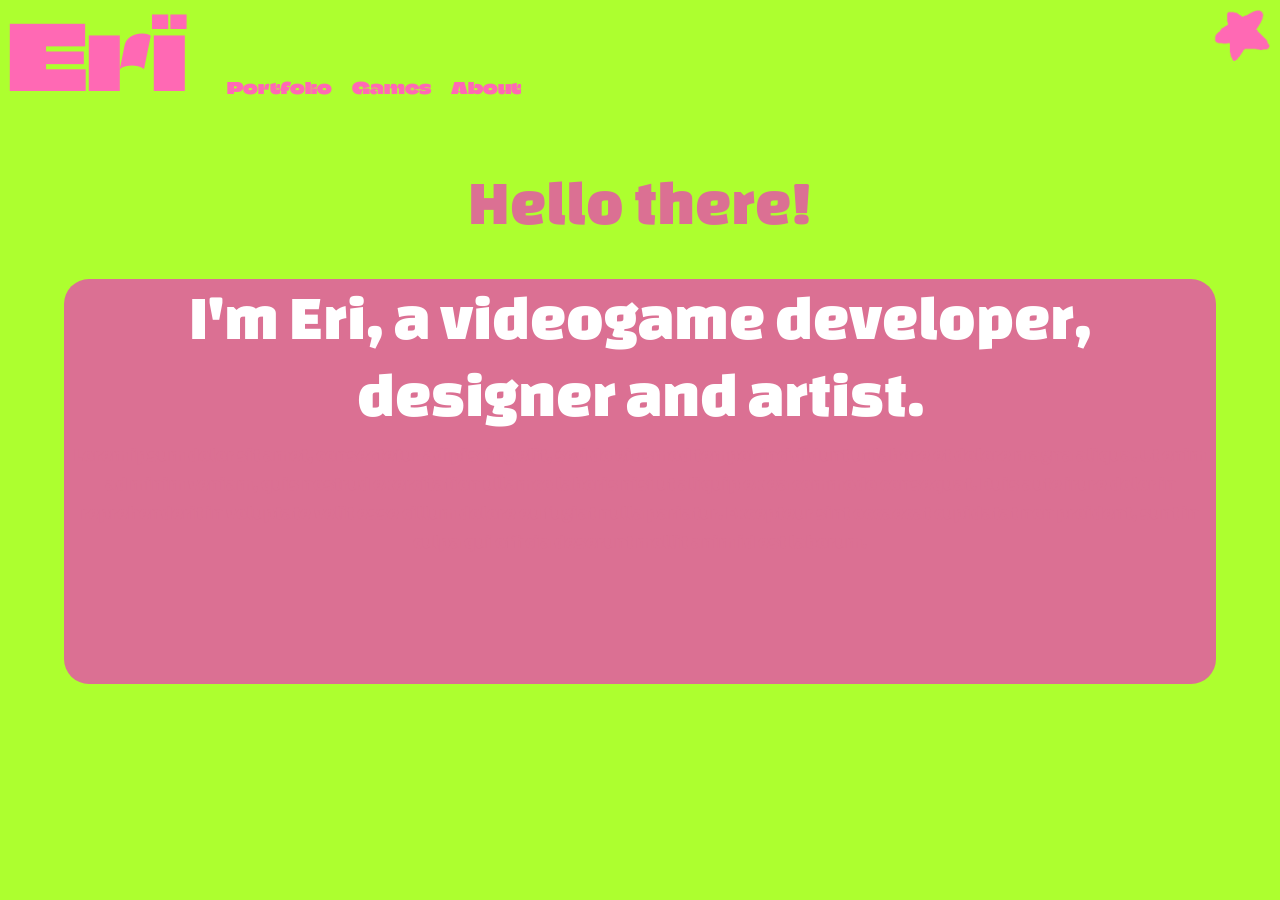
<file: about.html>
<!DOCTYPE html>
<html>
<meta name="viewport" content="width=device-width, initial-scale=1">
<head>
<title> Eri Solórzano </title>
<link href="https://cdn.jsdelivr.net/npm/bootstrap@5.3.3/dist/css/bootstrap.min.css" rel="stylesheet">
<link rel="stylesheet" href="style.css">
<script src="script.js"></script>
<link rel="icon" href="icon.ico" type="image/x-icon">
<link rel="preconnect" href="https://fonts.googleapis.com">
<link rel="preconnect" href="https://fonts.gstatic.com" crossorigin>

<link href="https://fonts.googleapis.com/css2?family=Climate+Crisis&family=Changa+One&display=swap" rel="stylesheet">
<link href="https://fonts.googleapis.com/css2?family=VT323&display=swap" rel="stylesheet">
</head>

<body>

<div class="header">
  <h1><a href="index.html">Erï</a></h1>
  <div class="nav-links">
    <div class="dropdown"><a href="portfolioChooser.html">Portfolio</a>
      <div class="dropdown-content" style="font-family: Changa One;">
        <a href="#">Character Design</a>
        <a href="#">Illustration</a>
        <a href="#">Pixel Art</a>
        <a href="#">Github</a></div>
      </div>
    <a href="games.html">Games</a>
    <a href="about.html">About</a>
  </div>
  <img src="assets/star.png">
</div>

<h1 class="page-title"> Hello there! </h1>

<div class="round-container mx-auto"> 
    <h1>I'm Eri, a videogame developer, designer and artist.</h1>
    <p style="color: palevioletred;"> Lorem ipsum dolor sit amet, consectetur adipiscing elit, sed do eiusmod tempor incididunt ut labore et dolore magna aliqua. Ut enim ad minim veniam, quis nostrud exercitation ullamco laboris nisi ut aliquip ex ea commodo consequat. Duis aute irure dolor in reprehenderit in voluptate velit esse cillum dolore eu fugiat nulla pariatur. Excepteur sint occaecat cupidatat non proident, sunt in culpa qui officia deserunt mollit anim id est laborum.</p>
</div>

</body>
</file>
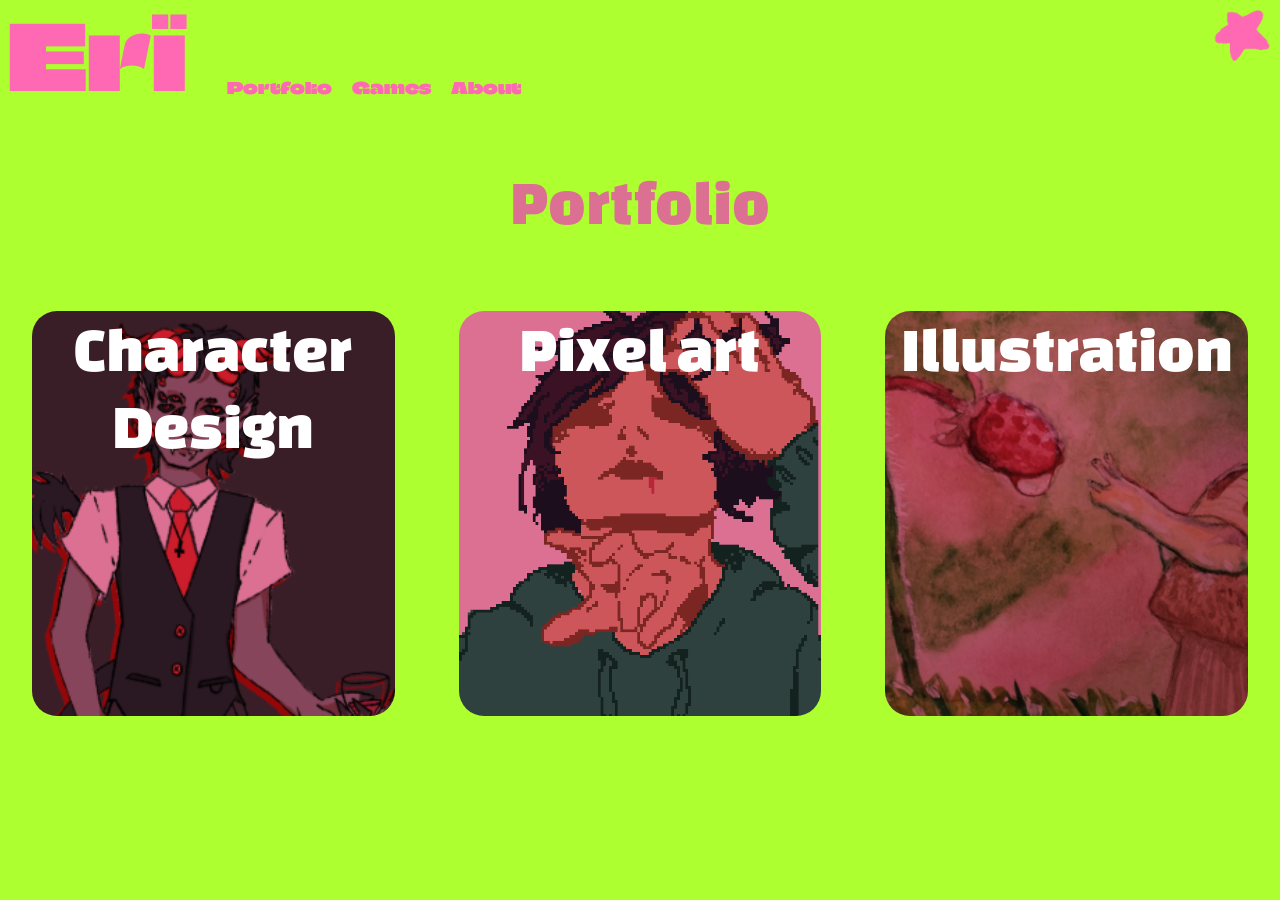
<file: portfolioChooser.html>
<!DOCTYPE html>
<html>
<meta name="viewport" content="width=device-width, initial-scale=1">
<head>
<title> Eri Solórzano </title>
<link href="https://cdn.jsdelivr.net/npm/bootstrap@5.3.3/dist/css/bootstrap.min.css" rel="stylesheet">
<link rel="stylesheet" href="style.css">
<script src="script.js"></script>
<link rel="icon" href="icon.ico" type="image/x-icon">
<link rel="preconnect" href="https://fonts.googleapis.com">
<link rel="preconnect" href="https://fonts.gstatic.com" crossorigin>

<link href="https://fonts.googleapis.com/css2?family=Climate+Crisis&family=Changa+One&display=swap" rel="stylesheet">
<link href="https://fonts.googleapis.com/css2?family=VT323&display=swap" rel="stylesheet">
</head>

<body>

<div class="header">
  <h1><a href="index.html">Erï</a></h1>
  <div class="nav-links">
    <div class="dropdown"><a href="portfolioChooser.html">Portfolio</a>
      <div class="dropdown-content" style="font-family: Changa One;">
        <a href="#">Character Design</a>
        <a href="#">Illustration</a>
        <a href="#">Pixel Art</a>
        <a href="#">Github</a></div>
      </div>
    <a href="games.html">Games</a>
    <a href="about.html">About</a>
  </div>
  <img src="assets/star.png">
</div>

<h1 class="page-title" style="margin-bottom: 0.5em;"> Portfolio </h1>

<div class="container-fluid">
  <div class="row d-flex">

    <div class = "col-4 d-flex">
      <div class="round-container mx-auto" style="background-image: url(assets/London.png); background-size: cover; background-blend-mode: multiply;"> 
          <h1>Character Design</h1>
      </div>
    </div>

    <div class = "col-4 d-flex">
      <div class="round-container mx-auto" style="background-image: url(assets/animationMirror.png); background-size: cover; background-blend-mode: multiply;"> 
          <h1>Pixel art</h1>
      </div>
    </div>

    <div class = "col-4 d-flex">
      <div class="round-container mx-auto" style="background-image: url(assets/snail.png); background-size: cover; background-blend-mode: multiply;"> 
          <h1>Illustration</h1>
      </div>
    </div>

  </div>
</div>

</body>
</file>
<file: style.css>
body {
  background-color: GreenYellow;
  background-attachment: fixed;
  background-size: 100% 100%;
  font-family: 'Changa One';
  text-align: center;
  margin-top: 0em;
  padding-top: 0px;
}

.header h1 {
    font-size: 7vw !important;
    line-height: 1;
    margin: 0 !important;
    cursor: pointer; 
    transition: transform 0.4s, color 0s; 
}

.header a {
    color: hotpink !important;
    text-decoration-line: none !important;
    cursor: pointer; 
}

.header h1:hover {
    transform: scale(1.08); 
     
}
.header {
  display: flex;
  align-items: flex-end;
  gap: 40px;
  font-family: 'Climate Crisis';
  color: hotpink;
  background: GreenYellow;
  text-align: left;
  padding-top: 10px;
  margin-top: 0px;
  padding-left: 0.5em;
  position: sticky;
  top: 0;
  z-index: 10;
}

.nav-links {
  display: flex;            
  gap: 20px;                
  margin: 0 !important;
}

.nav-links p, .nav-links a {
  margin: 0;                
  cursor: pointer;  
  transition: transform 0.4s, color 0s;        
}

.nav-links p:hover, .nav-links a:hover {
  /*color: palevioletred !important;*/
  transform: scale(1.07);      
}

a {
    color: green;
    transition: transform 0.4s;
}

a:hover{
    transform: scale(1.05); 
}

.header img{
    height: 4vw; 
    position: absolute; 
    top: 10px; 
    right: 10px;
    transition: transform 0.4s,
}

.header img:hover{
  animation: spin 1s ease;
}

@keyframes spin {
  from {
    transform: rotate(0deg);
  }
  to {
    transform: rotate(360deg);
  }
}

.dropdown {
  position: relative;
}

.dropdown-content {
  display: none;
  position: absolute;
  background-color: #f9f9f9;
  min-width: 130px;
  box-shadow: 0px 8px 16px 0px rgba(0,0,0,0.2);
  
}

.dropdown-content {
  display: none;
}

.dropdown:hover .dropdown-content {
  display: block;
}

.dropdown.open .dropdown-content {
  display: block;
}

.dropdown-content a {
  color: black;
  text-decoration: none;
  display: block;
  padding: 12px 16px;
}

/* Change color of dropdown links on hover */
.dropdown-content a:hover {
  background-color: #adff2f73;
}



 
.gif-hover
{
    transition: transform 0.9s, rotate 0.9s; 

}
.gif-hover:hover{
   transform: scale(1.10); 
    rotate: 5deg;

}


/* --- Banner Content Colors & Fonts --- */
.banner_content {
  background-color: GreenYellow;
  color: PaleVioletRed !important;
  font-family: "Changa One", sans-serif !important;
  text-align: left;
}

.banner_content h1 {
  font-size: 70px;
  line-height: 60px;
  color: PaleVioletRed;
}


.button {
  display: inline-block;
  border-radius: 10px;
  background: transparent;
  border: 2px solid PaleVioletRed;
  text-decoration: none;
  color: PaleVioletRed;
  padding: 7px 10px;
  cursor: pointer;
  transition: transform 0.4s, background-color 0s;
}

.button:hover
{
    background: hotpink;
    border: 2px solid hotpink;
    color: greenyellow;
    transform: scale(1.03);
}

.page-title{
    margin-top: 1em;
    text-align: center; 
    font-size: 5vw;
    color: palevioletred;
}

.round-container{
  border-radius: 25px;
  width: 90%;
  transition: transform 0.4s, rotate 0.4s, background-color 0.4s;
  margin-top: 2em;
  margin-bottom: 2em;
  background-color: palevioletred;
  min-height:45vh !important;
  background-position: center;
}

.round-container:hover{
  transform: scale(1.05); 
  background-color: pink;
}

.round-container h1{
  font-size: 3vw;
  transition: transform 0.4s;
}
.round-container h1:hover{
  transform: scale(1.07); 
}
.round-container {
  font-size: 1.5vw;
  color: white;
}

.img-wrap {
  display: inline-block;
}

/* ONLY image scales */
.img-wrap img {
  display: block;
  transition: transform 0.3s ease;
  transform-origin: center;
}

.img-wrap:hover img {
  transform: scale(1.3);
}

.round-container h1{
  font-size: 5vw;
}
#paterm h1{
  font-size: 3vw;
}



#paterm{
    padding-top: 10px;
    background-color: black;
    color: green;
    
    font-family: "VT323", monospace;
}
#paterm h1{
    font-family: extrablur;
}

#potochop{
    background-color: #2437af;
    color: white;
    font-family: "VT323", monospace;
}

#ME{
    font-family: "VT323", monospace;
    background-color: #222034; /**/
    color: white;
}




@media (max-width: 768px) {
  .header {
    /* Switches from side-by-side to stacked vertically */
    flex-direction: column; 
    align-items: flex-start; /* Aligns everything neatly to the left */
    gap: 10px;               /* Shrinks the gap between title and links */
    padding: 10px 15px;
  }

  .header h1 {
    /* Shrinks 'Erï' so your long surname doesn't cut off on mobile */
    font-size: 45px !important; 
    line-height: 1;
  }

  .nav-links {
    flex-wrap: wrap; 
    gap: 15px;
  }

  .nav-links p {
    /* Links will also scale down slightly on smaller screens */
    font-size: 3.5vw; 
  }
}

@media (max-width: 991px) {
  .home_banner_area .banner_inner .banner_content h1 {
    font-size: 45px !important; /* Shrinks the text down so it doesn't spill out */
    line-height: 45px;
    margin-bottom: 15px;
  }
}

/* --- Fixes the Banner Name for Phones (Ultra Responsive) --- */
@media (max-width: 576px) {
  .home_banner_area .banner_inner .banner_content h1 {
    /* Uses viewport width (vw) so the letters shrink automatically with the phone screen */
    font-size: 10vw !important; 
    line-height: 1.1;
    margin-bottom: 15px;
  }
  
  .home_banner_area .banner_inner .banner_content h3 {
    font-size: 28px;
  }

  .home_banner_area .banner_inner .banner_content h5 {
    font-size: 18px;
  }

  button {
  padding: 2px 5px;
  font-size: 10px;
  }

.header img{
    height: 7vw; 
 }

 .page-title{
    font-size: 7vw;
}

.round-container p{
  font-size: 3vw;
}

#paterm h1{
  font-size: 5vw;
}
.round-container {
  font-size: 3vw;
}

.round-container h1{
  font-size: 4vw;
}
}


/* FONTS*/

@font-face {
  font-family: extrablur; /* set name */
  src: url(fonts/ExtraBlur.ttf); /* url of the font */
}

.icon {
  height: 30px;
  filter: invert(56%) sepia(87%) saturate(2500%) hue-rotate(290deg) brightness(105%) contrast(95%);
  transition: 0.2s;
  margin-top: 1.5em;
}

.icon:hover {
  transform: scale(1.1);
}
.list-unstyled li a {
  display: inline-block;
}




@media(prefers-reduced-motion: no-preference)
{
    @view-transition{
    navigation: auto;
  }


  ::view-transition-old(root)
  {
    animation-duration: 1s;
    animation-timing-function: ease;
    animation-name: fade-out;

  }
  ::view-transition-new(root)
  {
    animation-duration: 1s;
    animation-timing-function: ease;
    animation-name: slide-in;
  }

  .header{
    view-transition-name: header-trans;
  }

  @keyframes fade-out {
    from {
        translate: 0;
      }
      to {
        translate: 0 100vh;
      }
  }

  @keyframes slide-in {
    from {
      /*opacity: 0;*/
          translate: 0 100vh;
            }
      to {
        /*opacity: 1;*/
          translate: 0;
      }
    
  }

}
</file>
